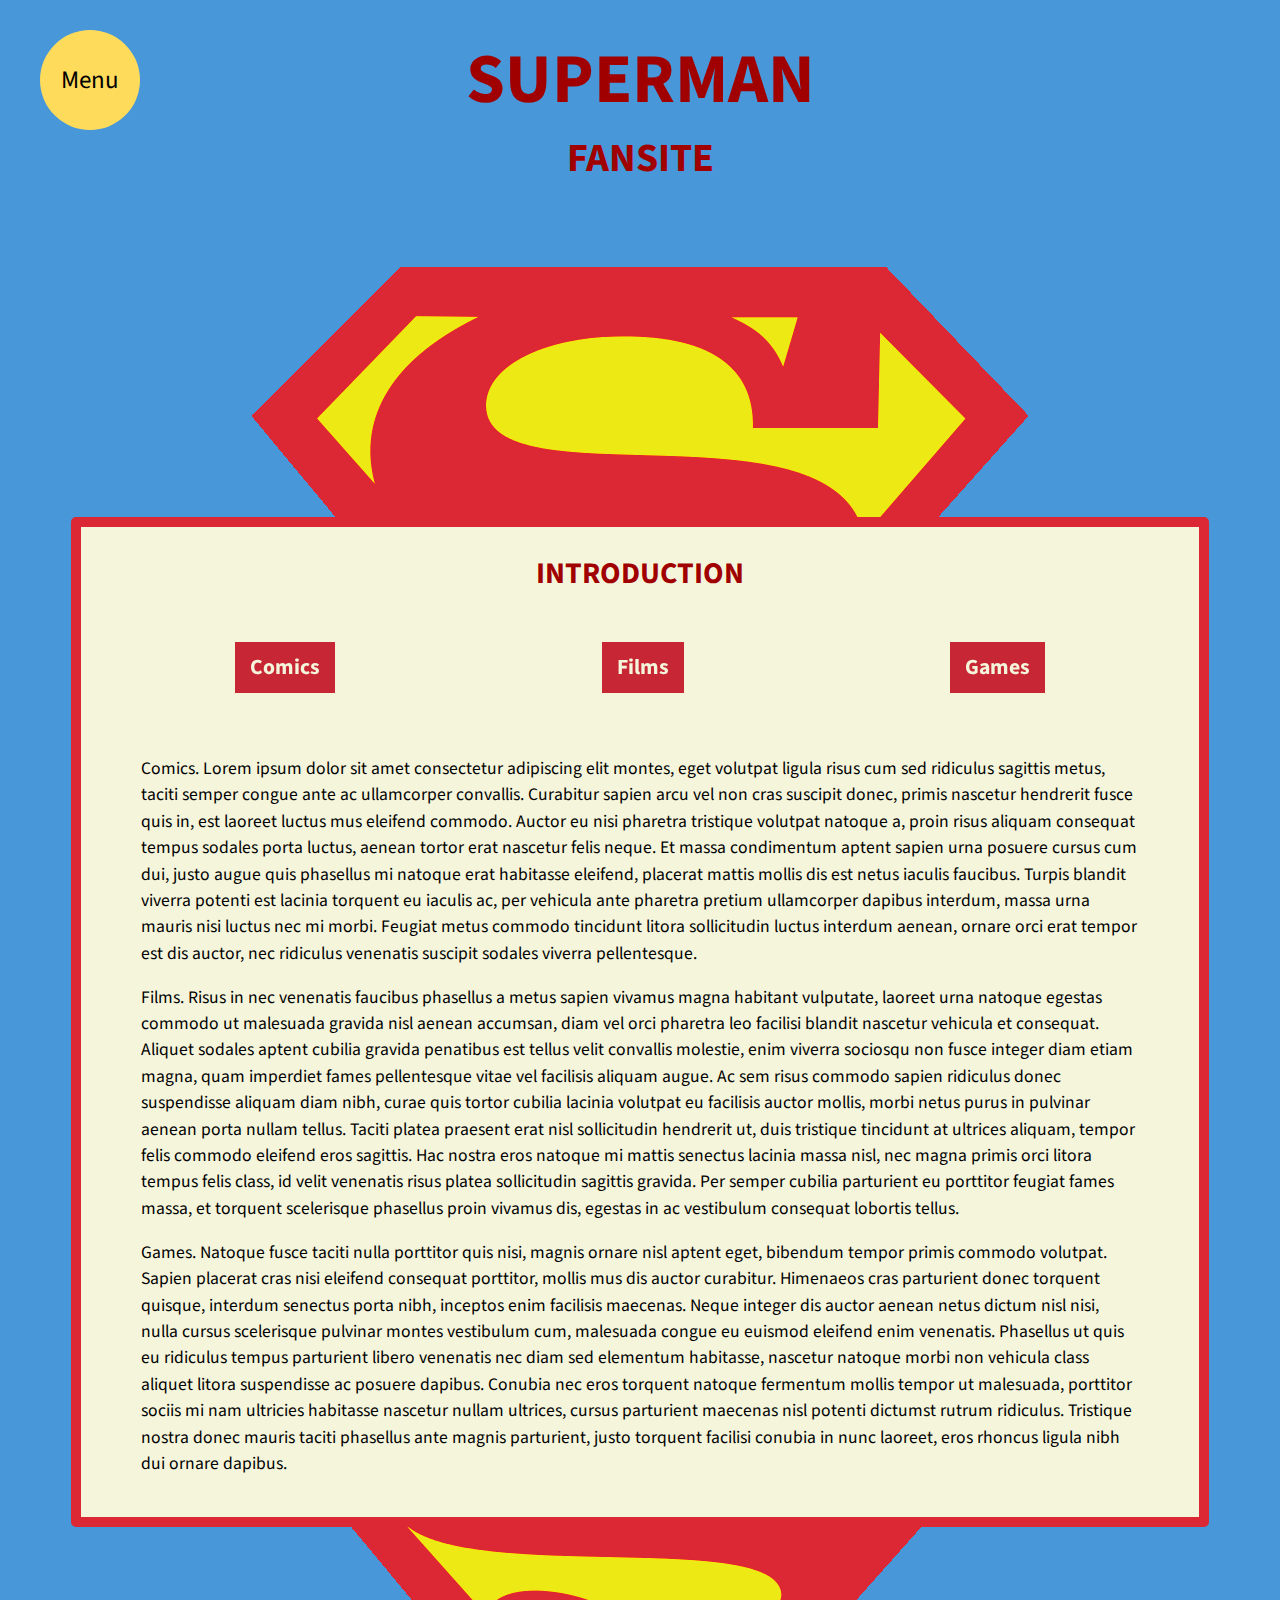
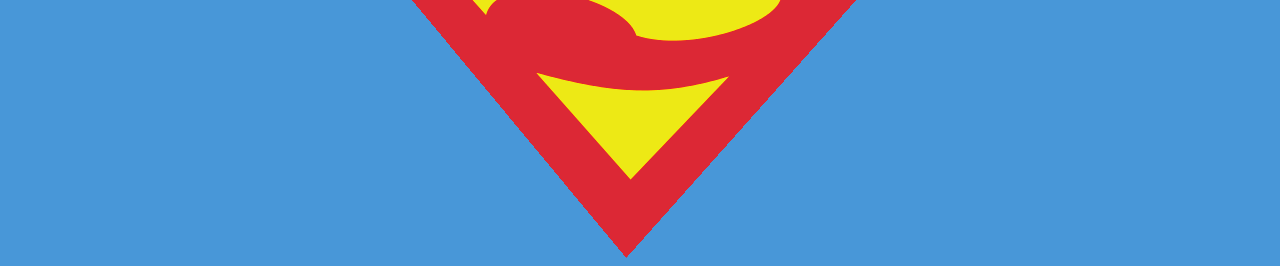
<file: index.html>
<!DOCTYPE html>
<html>
	<head>
		<title>Fansite | Simon R</title>
		<meta charset="utf-8">
		<link rel="shortcut icon" type="image/x-icon" href="assets/img/favicon.ico">
		<link href="assets/css/style.css" type="text/css" rel="stylesheet">
	</head>
<body>

<nav class="top-left open">
	<a class="disc l1">
		<div>Contact</div>
	</a>
	<a class="disc l2">
		<div>Goodies</div>
	</a>
	<a class="disc l3">
		<div>Photos</div>
	</a>
	<a class="disc l4">
		<div>Bio</div>
	</a>
	<a class="disc l5">
		<div>Intro</div>
	</a>
	<a class="disc l6 toggle">
		Menu
	</a>
</nav>

<div class="titre">
	<h1><a href="index.html">Superman</a></h1>
	<h2>Fansite</h2>
</div>


<img class="s1" src="assets/img/s1.png">


<div class="container">
	<div class="content">
		<div class="soustitre">
			<h2>Introduction</h2>
		</div>
		<div class="submenu">
			<p id="textcomics-btn">Comics</p>
			<p id="textfilms-btn">Films</p>
			<p id="textgames-btn">Games</p>
		</div>
		<div class="text">
			<p id="textcomics">Comics. Lorem ipsum dolor sit amet consectetur adipiscing elit montes, eget volutpat ligula risus cum sed ridiculus sagittis metus, taciti semper congue ante ac ullamcorper convallis. Curabitur sapien arcu vel non cras suscipit donec, primis nascetur hendrerit fusce quis in, est laoreet luctus mus eleifend commodo. Auctor eu nisi pharetra tristique volutpat natoque a, proin risus aliquam consequat tempus sodales porta luctus, aenean tortor erat nascetur felis neque. Et massa condimentum aptent sapien urna posuere cursus cum dui, justo augue quis phasellus mi natoque erat habitasse eleifend, placerat mattis mollis dis est netus iaculis faucibus. Turpis blandit viverra potenti est lacinia torquent eu iaculis ac, per vehicula ante pharetra pretium ullamcorper dapibus interdum, massa urna mauris nisi luctus nec mi morbi. Feugiat metus commodo tincidunt litora sollicitudin luctus interdum aenean, ornare orci erat tempor est dis auctor, nec ridiculus venenatis suscipit sodales viverra pellentesque.</p>
			<p id="textfilms">Films. Risus in nec venenatis faucibus phasellus a metus sapien vivamus magna habitant vulputate, laoreet urna natoque egestas commodo ut malesuada gravida nisl aenean accumsan, diam vel orci pharetra leo facilisi blandit nascetur vehicula et consequat. Aliquet sodales aptent cubilia gravida penatibus est tellus velit convallis molestie, enim viverra sociosqu non fusce integer diam etiam magna, quam imperdiet fames pellentesque vitae vel facilisis aliquam augue. Ac sem risus commodo sapien ridiculus donec suspendisse aliquam diam nibh, curae quis tortor cubilia lacinia volutpat eu facilisis auctor mollis, morbi netus purus in pulvinar aenean porta nullam tellus. Taciti platea praesent erat nisl sollicitudin hendrerit ut, duis tristique tincidunt at ultrices aliquam, tempor felis commodo eleifend eros sagittis. Hac nostra eros natoque mi mattis senectus lacinia massa nisl, nec magna primis orci litora tempus felis class, id velit venenatis risus platea sollicitudin sagittis gravida. Per semper cubilia parturient eu porttitor feugiat fames massa, et torquent scelerisque phasellus proin vivamus dis, egestas in ac vestibulum consequat lobortis tellus.</p>
			<p id="textgames">Games. Natoque fusce taciti nulla porttitor quis nisi, magnis ornare nisl aptent eget, bibendum tempor primis commodo volutpat. Sapien placerat cras nisi eleifend consequat porttitor, mollis mus dis auctor curabitur. Himenaeos cras parturient donec torquent quisque, interdum senectus porta nibh, inceptos enim facilisis maecenas. Neque integer dis auctor aenean netus dictum nisl nisi, nulla cursus scelerisque pulvinar montes vestibulum cum, malesuada congue eu euismod eleifend enim venenatis. Phasellus ut quis eu ridiculus tempus parturient libero venenatis nec diam sed elementum habitasse, nascetur natoque morbi non vehicula class aliquet litora suspendisse ac posuere dapibus. Conubia nec eros torquent natoque fermentum mollis tempor ut malesuada, porttitor sociis mi nam ultricies habitasse nascetur nullam ultrices, cursus parturient maecenas nisl potenti dictumst rutrum ridiculus. Tristique nostra donec mauris taciti phasellus ante magnis parturient, justo torquent facilisi conubia in nunc laoreet, eros rhoncus ligula nibh dui ornare dapibus.</p>
		</div>
	</div>
</div>


<img class="s2" src="assets/img/s2.png">

	<script src="assets/js/jquery-3.2.1.min.js"></script>
	<script src="assets/js/script.js"></script>
</body>
</html>
</file>
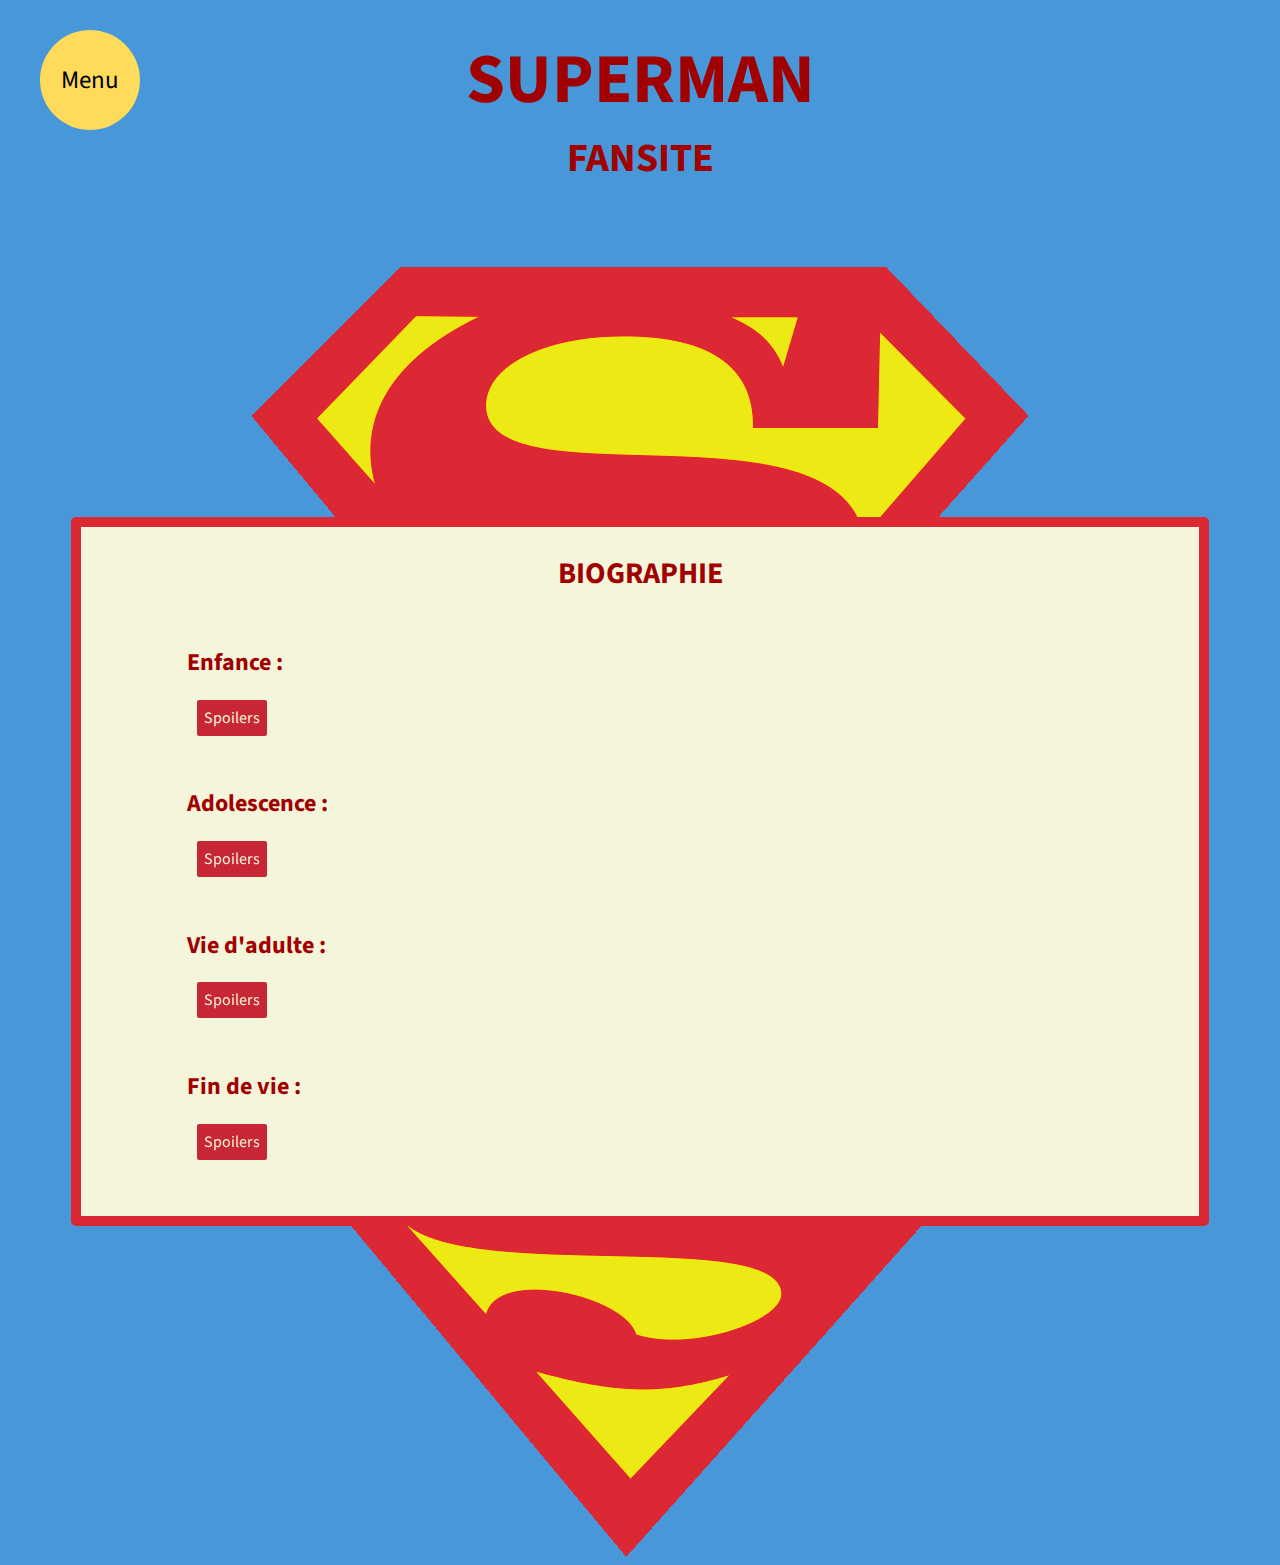
<file: bio.html>
<!DOCTYPE html>
<html>
	<head>
		<title>Fansite | Simon R</title>
		<meta charset="utf-8">
		<link rel="shortcut icon" type="image/x-icon" href="assets/img/favicon.ico">
		<link href="assets/css/style.css" type="text/css" rel="stylesheet">
	</head>
<body>

<nav class="top-left open">
	<a class="disc l1">
		<div>Contact</div>
	</a>
	<a class="disc l2">
		<div>Goodies</div>
	</a>
	<a class="disc l3">
		<div>Photos</div>
	</a>
	<a class="disc l4">
		<div>Bio</div>
	</a>
	<a class="disc l5">
		<div>Intro</div>
	</a>
	<a class="disc l6 toggle">
		Menu
	</a>
</nav>

<div class="titre">
	<h1><a href="index.html">Superman</a></h1>
	<h2>Fansite</h2>
</div>


<img class="s1" src="assets/img/s1.png">


<div class="container">
	<div class="content bio">

		<div class="soustitre">
			<h2>Biographie</h2>
		</div>

		<h2>Enfance :</h2>
		<a href="a1" class="spoiler-btn">Spoilers</a>    
	    <div id="a1" class="spoiler">
	    	enfance<br>
	    	Lorem ipsum dolor sit amet, consectetur adipisicing elit, sed do eiusmod
	    	tempor incididunt ut labore et dolore magna aliqua. Ut enim ad minim veniam,
	    	quis nostrud exercitation ullamco laboris nisi ut aliquip ex ea commodo
	    	consequat. Duis aute irure dolor in reprehenderit in voluptate velit esse
	    	cillum dolore eu fugiat nulla pariatur. Excepteur sint occaecat cupidatat non
	    	proident, sunt in culpa qui officia deserunt mollit anim id est laborum.
	    </div> 
	    
	    <h2>Adolescence :</h2>
	    <a href="a2" class="spoiler-btn">Spoilers</a>
	    <div id="a2" class="spoiler">
	    	adolescence<br>
	    	Lorem ipsum dolor sit amet, consectetur adipisicing elit, sed do eiusmod
	    	tempor incididunt ut labore et dolore magna aliqua. Ut enim ad minim veniam,
	    	quis nostrud exercitation ullamco laboris nisi ut aliquip ex ea commodo
	    	consequat. Duis aute irure dolor in reprehenderit in voluptate velit esse
	    	cillum dolore eu fugiat nulla pariatur. Excepteur sint occaecat cupidatat non
	    	proident, sunt in culpa qui officia deserunt mollit anim id est laborum.
	    </div>
	    
	    <h2>Vie d'adulte :</h2>
	    <a href="a3" class="spoiler-btn">Spoilers</a>
	    <div id="a3" class="spoiler">
	    	vie d'adulte<br>
	    	Lorem ipsum dolor sit amet, consectetur adipisicing elit, sed do eiusmod
	    	tempor incididunt ut labore et dolore magna aliqua. Ut enim ad minim veniam,
	    	quis nostrud exercitation ullamco laboris nisi ut aliquip ex ea commodo
	    	consequat. Duis aute irure dolor in reprehenderit in voluptate velit esse
	    	cillum dolore eu fugiat nulla pariatur. Excepteur sint occaecat cupidatat non
	    	proident, sunt in culpa qui officia deserunt mollit anim id est laborum.
	    </div>
	    
	    <h2>Fin de vie :</h2>
	    <a href="a4" class="spoiler-btn">Spoilers</a>
	    <div id="a4" class="spoiler">
	    	fin de vie<br>
	    	Lorem ipsum dolor sit amet, consectetur adipisicing elit, sed do eiusmod
	    	tempor incididunt ut labore et dolore magna aliqua. Ut enim ad minim veniam,
	    	quis nostrud exercitation ullamco laboris nisi ut aliquip ex ea commodo
	    	consequat. Duis aute irure dolor in reprehenderit in voluptate velit esse
	    	cillum dolore eu fugiat nulla pariatur. Excepteur sint occaecat cupidatat non
	    	proident, sunt in culpa qui officia deserunt mollit anim id est laborum.
	    </div>

	</div>
</div>


<img class="s2" src="assets/img/s2.png">

	<script src="assets/js/jquery-3.2.1.min.js"></script>
	<script src="assets/js/script.js"></script>
</body>
</html>
</file>
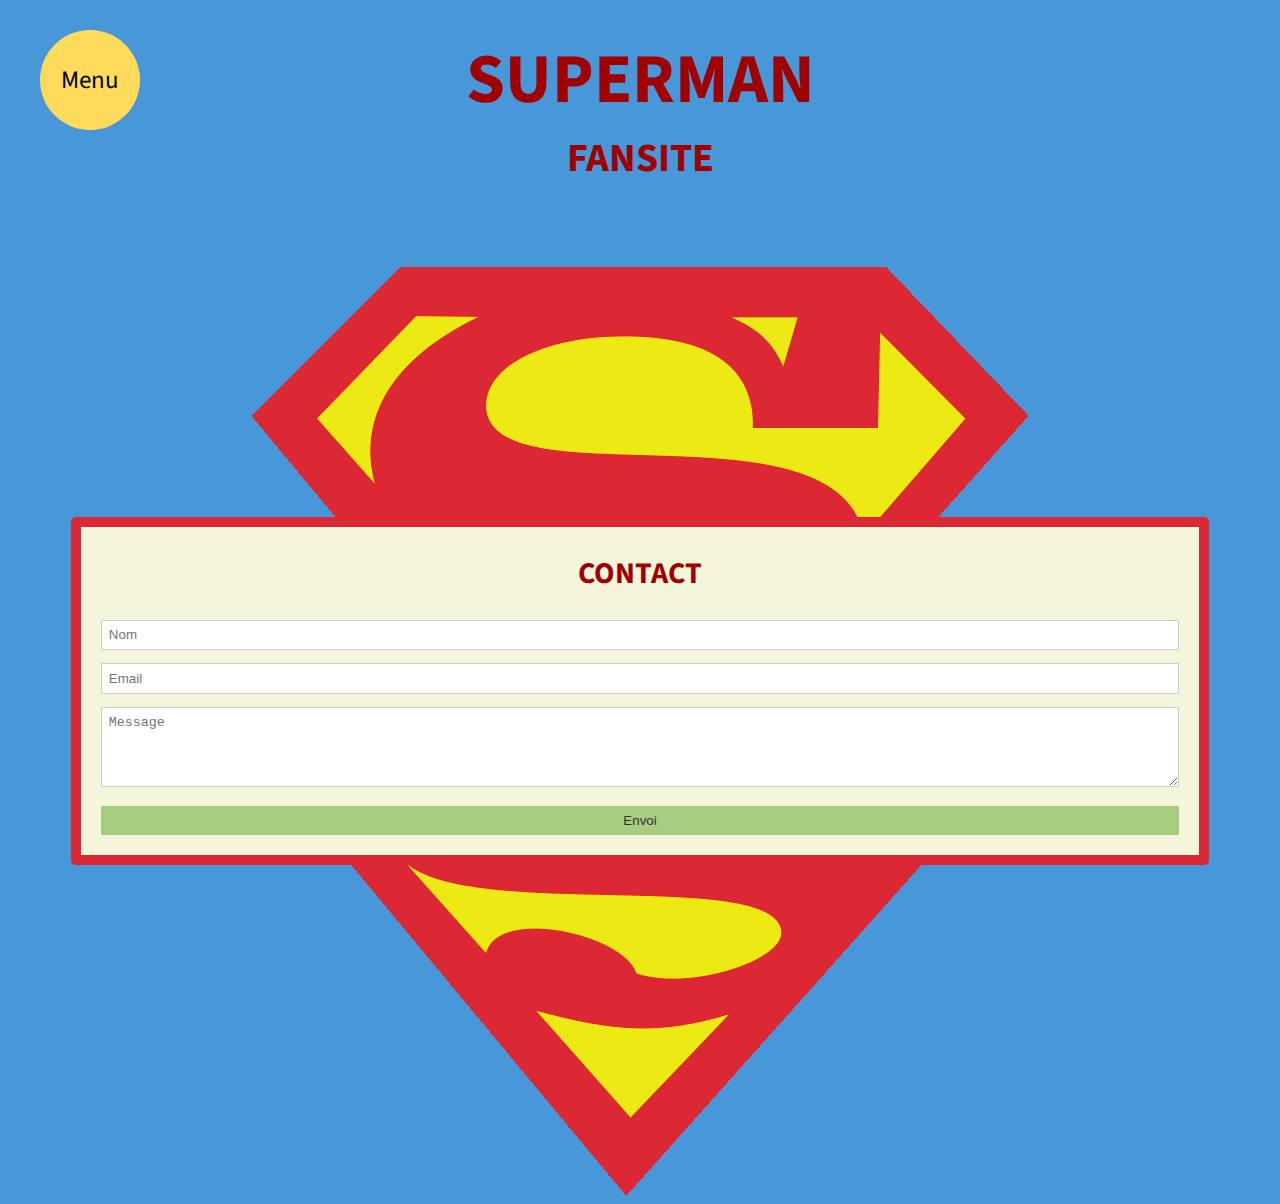
<file: contact.html>
<!DOCTYPE html>
<html>
	<head>
		<title>Fansite | Simon R</title>
		<meta charset="utf-8">
		<link rel="shortcut icon" type="image/x-icon" href="assets/img/favicon.ico">
		<link href="assets/css/style.css" type="text/css" rel="stylesheet">
	</head>
<body>

<nav class="top-left open">
	<a class="disc l1">
		<div>Contact</div>
	</a>
	<a class="disc l2">
		<div>Goodies</div>
	</a>
	<a class="disc l3">
		<div>Photos</div>
	</a>
	<a class="disc l4">
		<div>Bio</div>
	</a>
	<a class="disc l5">
		<div>Intro</div>
	</a>
	<a class="disc l6 toggle">
		Menu
	</a>
</nav>

<div class="titre">
	<h1><a href="index.html">Superman</a></h1>
	<h2>Fansite</h2>
</div>


<img class="s1" src="assets/img/s1.png">


<div class="container">
	<div class="content">
		<div class="soustitre">
			<h2>Contact</h2>
		</div>
			<form id="contact" name="contact" accept-charset="utf-8">
			    <label>
			    	<span>Nom</span>
			    	<input name="name" type="text" placeholder="Nom"/>
			    </label>
			    <label>
			    	<span>Email</span>
			    	<input name="email" type="email" placeholder="Email"/>
			    </label>
			    <label>
			    	<span>Message</span>
			    	<textarea name="message" placeholder="Message"></textarea>
			    </label>
			    <input name="submit" type="submit" value="Envoi"/>
			</form>
	</div>
</div>


<img class="s2" src="assets/img/s2.png">

	<script src="assets/js/jquery-3.2.1.min.js"></script>
	<script src="assets/js/script.js"></script>
</body>
</html>
</file>
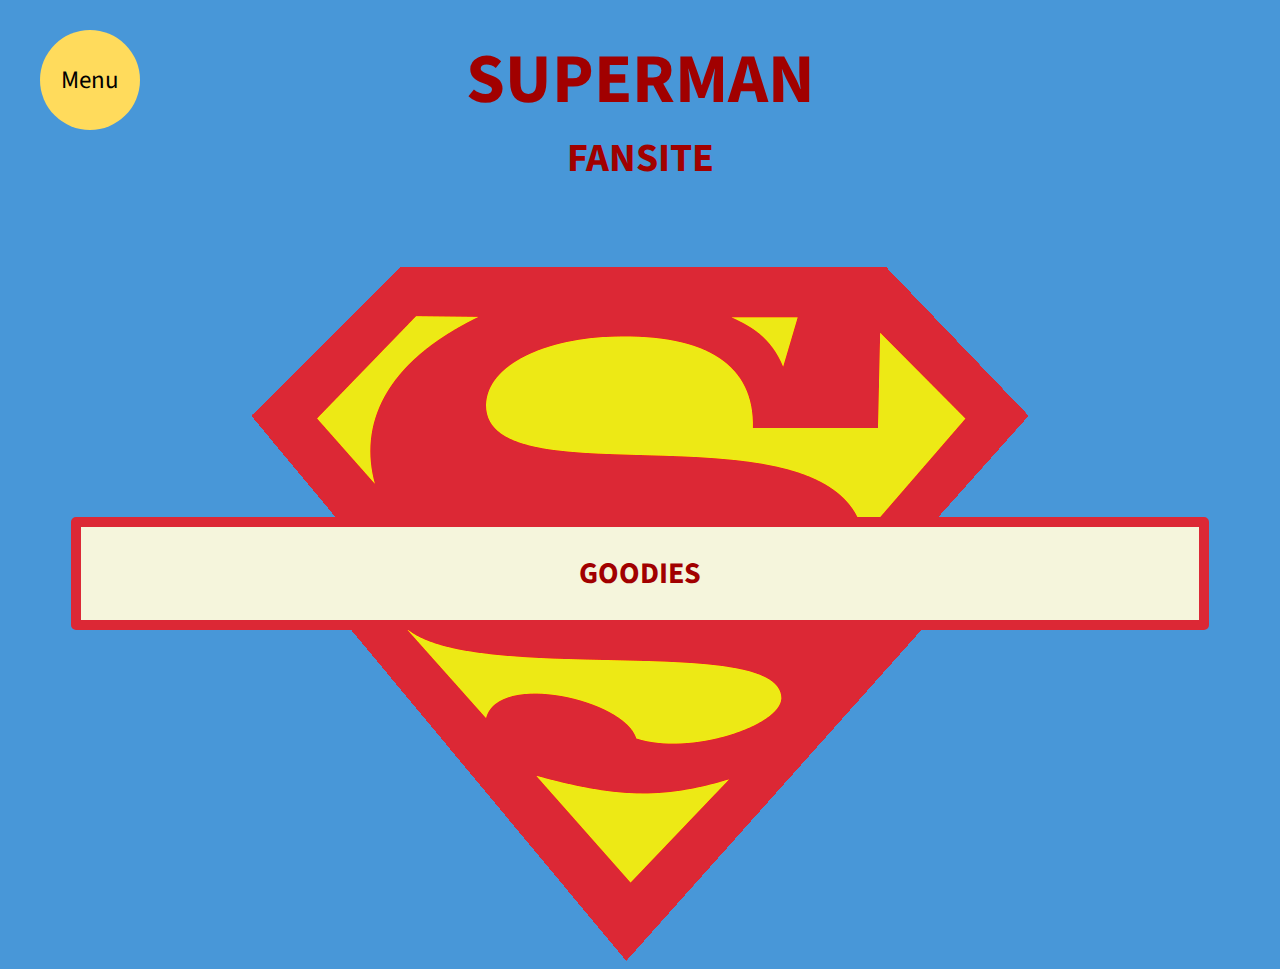
<file: goodies.html>
<!DOCTYPE html>
<html>
	<head>
		<title>Fansite | Simon R</title>
		<meta charset="utf-8">
		<link rel="shortcut icon" type="image/x-icon" href="assets/img/favicon.ico">
		<link href="assets/css/style.css" type="text/css" rel="stylesheet">
	</head>
<body>

<nav class="top-left open">
	<a class="disc l1">
		<div>Contact</div>
	</a>
	<a class="disc l2">
		<div>Goodies</div>
	</a>
	<a class="disc l3">
		<div>Photos</div>
	</a>
	<a class="disc l4">
		<div>Bio</div>
	</a>
	<a class="disc l5">
		<div>Intro</div>
	</a>
	<a class="disc l6 toggle">
		Menu
	</a>
</nav>

<div class="titre">
	<h1><a href="index.html">Superman</a></h1>
	<h2>Fansite</h2>
</div>


<img class="s1" src="assets/img/s1.png">


<div class="container">
	<div class="content">
		<div class="soustitre">
			<h2>Goodies</h2>
		</div>

	</div>
</div>


<img class="s2" src="assets/img/s2.png">

	<script src="assets/js/jquery-3.2.1.min.js"></script>
	<script src="assets/js/script.js"></script>
</body>
</html>
</file>
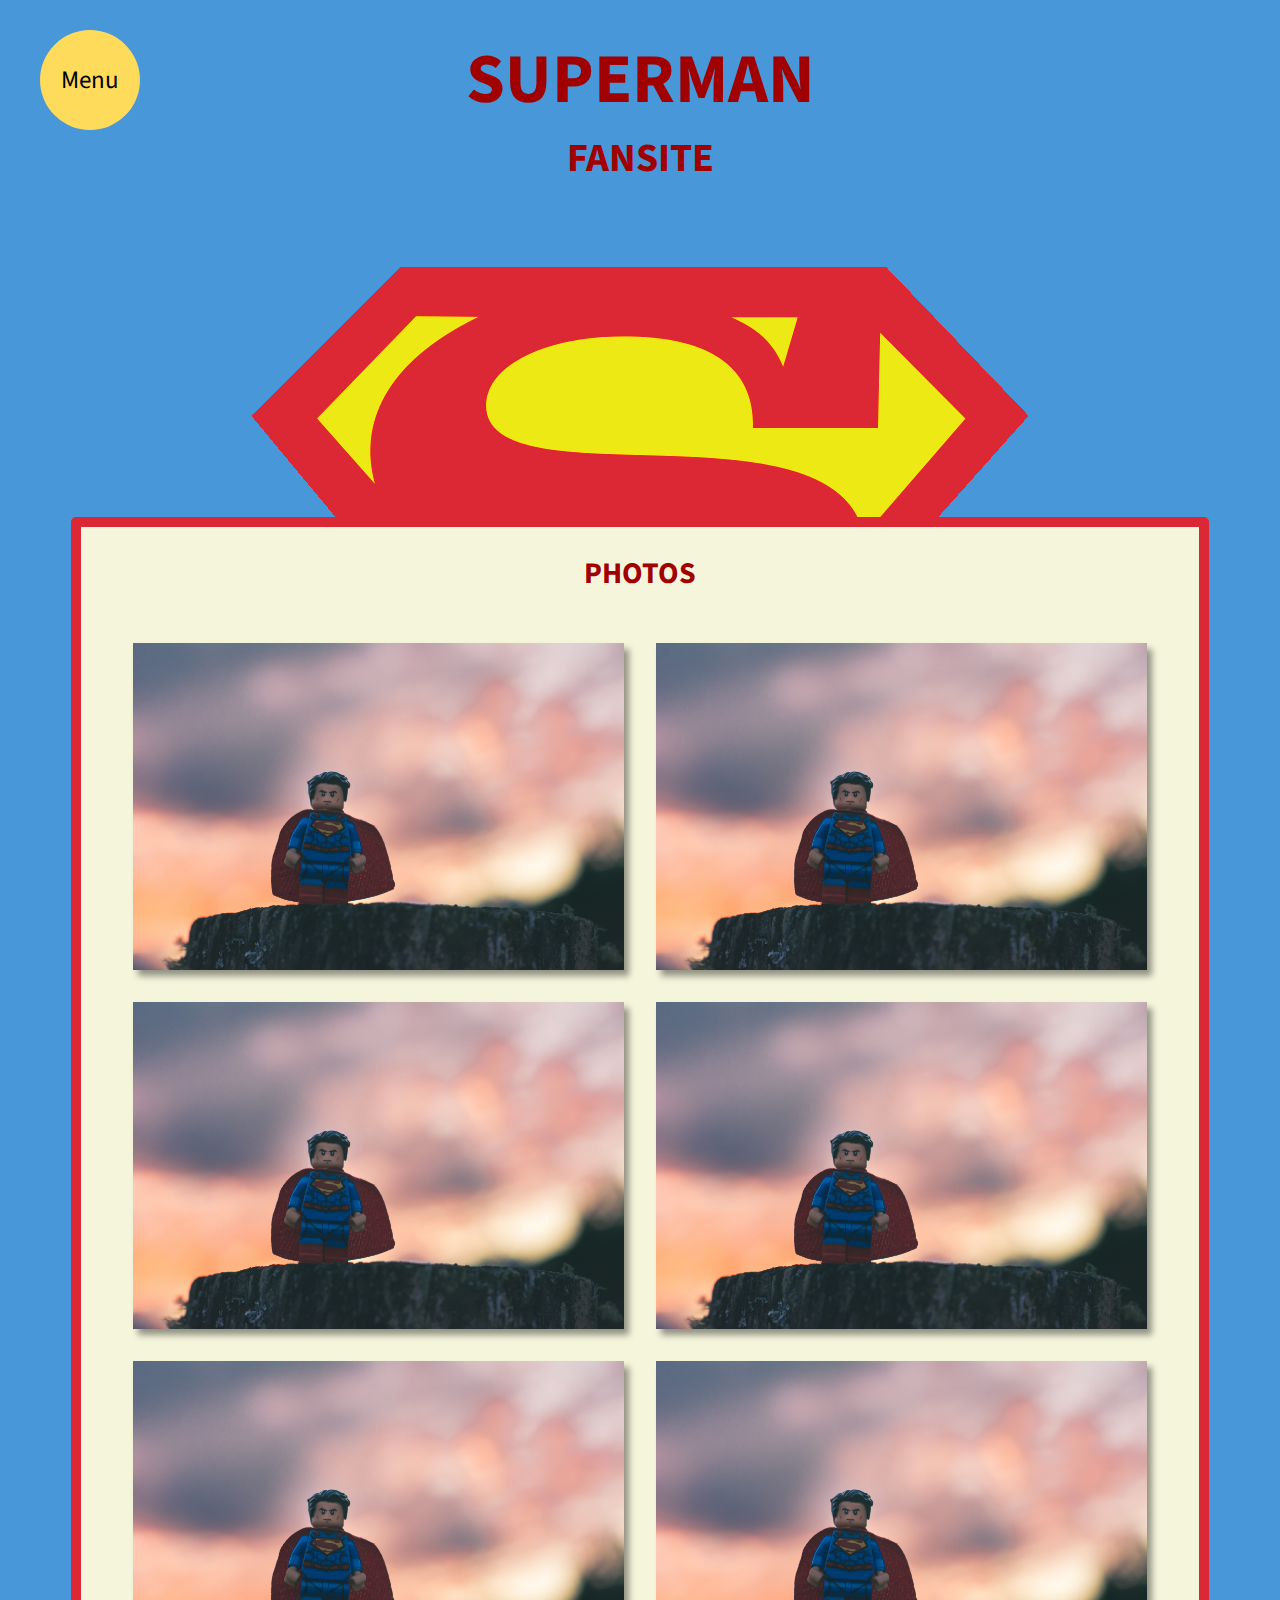
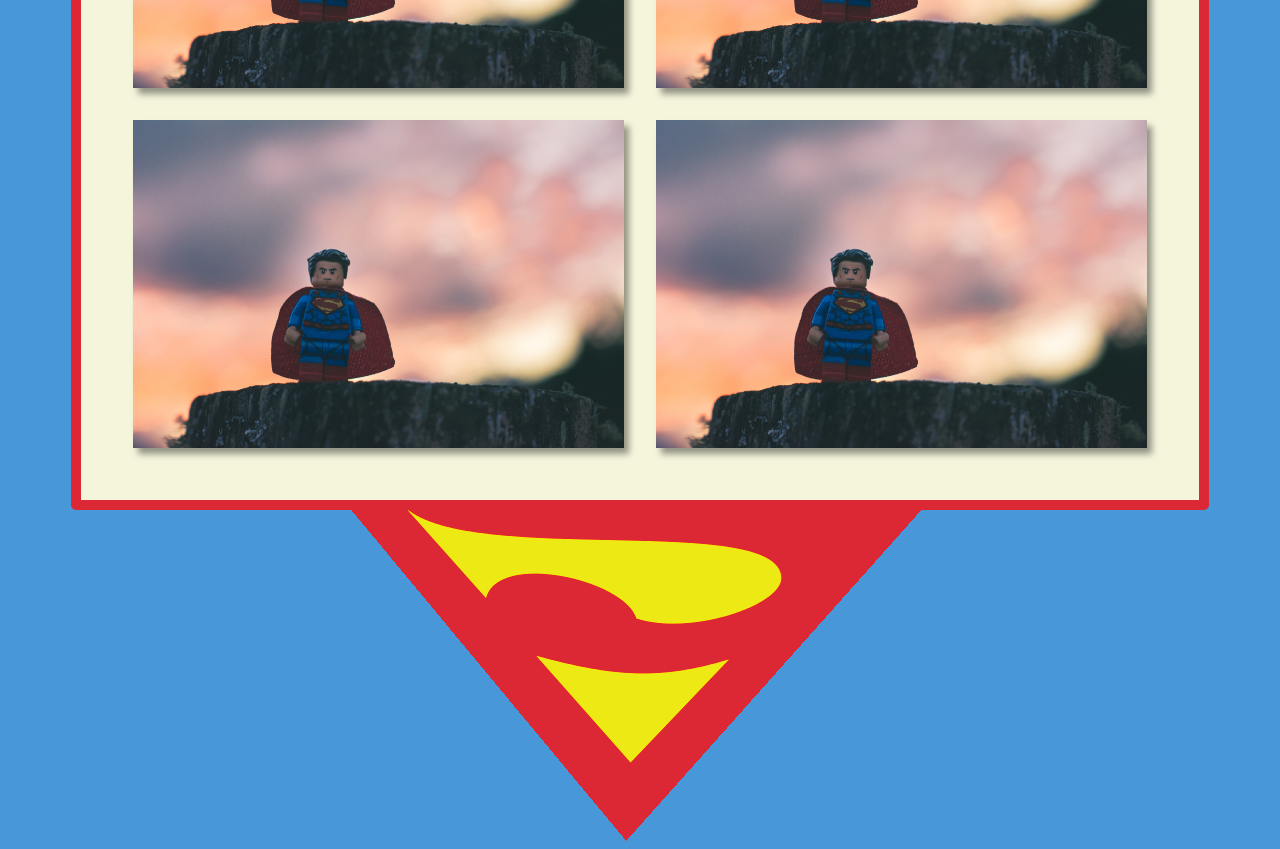
<file: photos.html>
<!DOCTYPE html>
<html>
	<head>
		<title>Fansite | Simon R</title>
		<meta charset="utf-8">
		<link rel="shortcut icon" type="image/x-icon" href="assets/img/favicon.ico">
		<link href="assets/css/style.css" type="text/css" rel="stylesheet">
	</head>
<body>

<nav class="top-left open">
	<a class="disc l1">
		<div>Contact</div>
	</a>
	<a class="disc l2">
		<div>Goodies</div>
	</a>
	<a class="disc l3">
		<div>Photos</div>
	</a>
	<a class="disc l4">
		<div>Bio</div>
	</a>
	<a class="disc l5">
		<div>Intro</div>
	</a>
	<a class="disc l6 toggle">
		Menu
	</a>
</nav>

<div class="titre">
	<h1><a href="index.html">Superman</a></h1>
	<h2>Fansite</h2>
</div>


<img class="s1" src="assets/img/s1.png">


<div class="container">
	<div class="content">
		<div class="soustitre">
			<h2>Photos</h2>
		</div>
		<div class="gallery-content">
			<div class="gallery">

				<div class="gallery-item">
					<img class="gallery-image" src="assets/img/superman.jpg" alt="">
				</div>

				<div class="gallery-item">
					<img class="gallery-image" src="assets/img/superman.jpg" alt="">
				</div>

				<div class="gallery-item">
					<img class="gallery-image" src="assets/img/superman.jpg" alt="">
				</div>

				<div class="gallery-item">
					<img class="gallery-image" src="assets/img/superman.jpg" alt="">
				</div>

				<div class="gallery-item">
					<img class="gallery-image" src="assets/img/superman.jpg" alt="">
				</div>

				<div class="gallery-item">
					<img class="gallery-image" src="assets/img/superman.jpg" alt="">
				</div>

				<div class="gallery-item">
					<img class="gallery-image" src="assets/img/superman.jpg" alt="">
				</div>

				<div class="gallery-item">
					<img class="gallery-image" src="assets/img/superman.jpg" alt="">
				</div>

			</div>
		</div>
	</div>
</div>


<img class="s2" src="assets/img/s2.png">

	<script src="assets/js/jquery-3.2.1.min.js"></script>
	<script src="assets/js/script.js"></script>
</body>
</html>
</file>
<file: assets/css/style.css>
@import url("https://fonts.googleapis.com/css?family=Source+Sans+Pro");
body {
  font-family: 'Source Sans Pro', sans-serif;
  background-color: #4897d8; }

.titre {
  display: block;
  margin: 0 auto;
  overflow-x: hidden;
  text-transform: uppercase;
  margin-top: 30px;
  color: #A10000; }
  .titre h1, .titre h2 {
    margin: 0;
    display: flex;
    justify-content: center;
    align-items: center; }
  .titre h1 {
    font-size: 70px; }
    .titre h1 a {
      color: #A10000;
      text-decoration: none; }
  .titre h2 {
    font-size: 40px; }

.content h2 {
  color: #A10000; }
.content .soustitre h2 {
  text-transform: uppercase;
  display: flex;
  justify-content: center;
  font-size: 30px; }

.submenu {
  position: relative;
  z-index: 10;
  display: flex;
  justify-content: space-around; }
  .submenu p {
    background-color: #C72734;
    color: beige;
    padding: 10px 15px;
    border: 1px solid beige;
    border-radius: 1px;
    font-size: 135%;
    font-weight: bold; }

.text {
  margin: 40px;
  line-height: 1.5;
  font-size: 110%; }

.s1, .s2 {
  display: block;
  margin: 0 auto;
  max-width: 100%; }

.s1 {
  margin-top: 80px; }

.container {
  background-color: beige;
  display: block;
  margin: 0 5%;
  border: 10px solid #DC2835;
  border-radius: 5px; }

.content {
  margin: 20px; }

.bio {
  margin: 0 5%;
  margin-bottom: 5%; }
  .bio .soustitre h2 {
    margin-bottom: 5%;
    margin-left: 0; }
  .bio .spoiler, .bio .spoiler-btn, .bio h2 {
    margin-left: 5%; }
  .bio .spoiler {
    display: none;
    width: 100%;
    background-color: white;
    margin: 10px; }
  .bio .spoiler-btn {
    display: table;
    position: relative;
    z-index: 10;
    text-decoration: none;
    border-radius: 2px;
    background-color: #C72734;
    color: beige;
    padding: 7px;
    margin-bottom: 5%;
    margin-left: 6%; }

@media screen and (max-width: 750px) {
  .titre {
    margin-left: 30%; }

  .container {
    margin: 0 1%; } }
@media screen and (max-width: 550px) {
  .titre {
    margin-left: 0;
    margin-top: 50%; }

  .top-left {
    margin-left: 30vw; }

  .text {
    margin: 10px; } }
@media screen and (max-width: 400px) {
  .titre {
    margin-top: 75%; }
    .titre h1 {
      font-size: 60px; }

  .top-left {
    margin-left: 23vw; } }
/* STYLE GALERIE */
*,
*::before,
*::after {
  box-sizing: border-box; }

.gallery-content {
  max-width: 100rem;
  margin: 0 auto;
  padding: 0 2rem 2rem;
  margin-top: 3em; }

.gallery {
  display: flex;
  flex-wrap: wrap;
  /* Compensate for excess margin on outer gallery flex items */
  margin: -1rem -1rem; }

.gallery-item {
  /* Minimum width of 24rem and grow to fit available space */
  flex: 1 0 24rem;
  /* Margin value should be half of grid-gap value as margins on flex items don't collapse */
  margin: 1rem;
  box-shadow: 0.3rem 0.4rem 0.4rem rgba(0, 0, 0, 0.4);
  overflow: hidden; }

.gallery-image {
  display: block;
  width: 100%;
  height: 100%;
  object-fit: cover;
  transition: transform 400ms ease-out; }

.gallery-image:hover {
  transform: scale(1.15); }

@supports (display: grid) {
  .gallery {
    display: grid;
    grid-template-columns: repeat(auto-fit, minmax(24rem, 1fr));
    grid-gap: 2rem; }

  .gallery,
  .gallery-item {
    margin: 0; } }
/* STYLE NAVBAR */
nav {
  display: block;
  position: fixed;
  width: 600px;
  height: 600px;
  user-select: none;
  transform: translate3d(25px, -25px, 0);
  transition: transform 0.5s cubic-bezier(0.3, 1.4, 0.5, 0.9); }
  nav.open {
    transform: translate3d(0, 0, 0); }
  nav.top-left {
    top: -195px;
    left: -235px; }

.disc {
  position: absolute;
  display: inline-block;
  text-align: center;
  cursor: pointer;
  font: 25px "Source Sans Pro", sans-serif;
  line-height: 40px;
  padding-top: 10px;
  border-radius: 300px;
  transform: scale3d(0.5, 0.5, 0.5) rotate3d(0, 0, 1, 173deg);
  pointer-events: none;
  opacity: 0;
  cursor: pointer;
  transition: transform 0.5s cubic-bezier(0.3, 1.4, 0.5, 0.9), opacity 0.5s; }
  .disc div {
    transform: rotate(180deg); }
  .open .disc {
    pointer-events: auto;
    opacity: 1; }

.l1 {
  top: 0px;
  left: 0px;
  right: 0px;
  bottom: 0px;
  background: #fa6e59;
  transition-delay: 0s; }
  .open .l1 {
    transition-delay: 0s;
    transform: scale3d(1, 1, 1) rotate3d(0, 0, 1, 173deg);
    opacity: 1; }
    .open .l1:hover {
      background: shade(#fa6e59, 90%);
      color: inherit;
      transition-delay: 0s;
      font-weight: bold; }
    .open .l1:active {
      background: shade(#fa6e59, 50%);
      color: #fa6e59; }
    .open .l1.toggle {
      transform: scale3d(0.9, 0.9, 0.9) rotate3d(0, 0, 1, -7deg); }

.l2 {
  top: 50px;
  left: 50px;
  right: 50px;
  bottom: 50px;
  background: #fb805a;
  transition-delay: 0.0833333333s; }
  .open .l2 {
    transition-delay: 0.0833333333s;
    transform: scale3d(1, 1, 1) rotate3d(0, 0, 1, 173deg);
    opacity: 1; }
    .open .l2:hover {
      background: shade(#fb805a, 90%);
      color: inherit;
      transition-delay: 0s;
      font-weight: bold; }
    .open .l2:active {
      background: shade(#fb805a, 50%);
      color: #fb805a; }
    .open .l2.toggle {
      transform: scale3d(0.9, 0.9, 0.9) rotate3d(0, 0, 1, -7deg); }

.l3 {
  top: 100px;
  left: 100px;
  right: 100px;
  bottom: 100px;
  background: #fc925a;
  transition-delay: 0.1666666667s; }
  .open .l3 {
    transition-delay: 0.1666666667s;
    transform: scale3d(1, 1, 1) rotate3d(0, 0, 1, 173deg);
    opacity: 1; }
    .open .l3:hover {
      background: shade(#fc925a, 90%);
      color: inherit;
      transition-delay: 0s;
      font-weight: bold; }
    .open .l3:active {
      background: shade(#fc925a, 50%);
      color: #fc925a; }
    .open .l3.toggle {
      transform: scale3d(0.9, 0.9, 0.9) rotate3d(0, 0, 1, -7deg); }

.l4 {
  top: 150px;
  left: 150px;
  right: 150px;
  bottom: 150px;
  background: #fda55b;
  transition-delay: 0.25s; }
  .open .l4 {
    transition-delay: 0.25s;
    transform: scale3d(1, 1, 1) rotate3d(0, 0, 1, 173deg);
    opacity: 1; }
    .open .l4:hover {
      background: shade(#fda55b, 90%);
      color: inherit;
      transition-delay: 0s;
      font-weight: bold; }
    .open .l4:active {
      background: shade(#fda55b, 50%);
      color: #fda55b; }
    .open .l4.toggle {
      transform: scale3d(0.9, 0.9, 0.9) rotate3d(0, 0, 1, -7deg); }

.l5 {
  top: 200px;
  left: 200px;
  right: 200px;
  bottom: 200px;
  background: #fdb75b;
  transition-delay: 0.3333333333s; }
  .open .l5 {
    transition-delay: 0.3333333333s;
    transform: scale3d(1, 1, 1) rotate3d(0, 0, 1, 173deg);
    opacity: 1; }
    .open .l5:hover {
      background: shade(#fdb75b, 90%);
      color: inherit;
      transition-delay: 0s;
      font-weight: bold; }
    .open .l5:active {
      background: shade(#fdb75b, 50%);
      color: #fdb75b; }
    .open .l5.toggle {
      transform: scale3d(0.9, 0.9, 0.9) rotate3d(0, 0, 1, -7deg); }

.l6 {
  top: 250px;
  left: 250px;
  right: 250px;
  bottom: 250px;
  background: #fec95c;
  transition-delay: 0.4166666667s; }
  .open .l6 {
    transition-delay: 0.4166666667s;
    transform: scale3d(1, 1, 1) rotate3d(0, 0, 1, 173deg);
    opacity: 1; }
    .open .l6:hover {
      background: shade(#fec95c, 90%);
      color: inherit;
      transition-delay: 0s;
      font-weight: bold; }
    .open .l6:active {
      background: shade(#fec95c, 50%);
      color: #fec95c; }
    .open .l6.toggle {
      transform: scale3d(0.9, 0.9, 0.9) rotate3d(0, 0, 1, -7deg); }

.toggle {
  line-height: 100px;
  padding: 0;
  width: 100px;
  background: #ffdb5c;
  opacity: 1;
  transform: none;
  pointer-events: auto;
  transition-delay: 0s; }
  .open .toggle {
    transform: rotate3d(0, 0, 1, 0deg); }
  .toggle:hover {
    background: shade(#ffdb5c, 90%);
    color: inherit;
    font-weight: bold; }
  .toggle:active {
    background: shade(#ffdb5c, 50%);
    color: rgba(255, 219, 92, 0.5);
    transform: scale(0.9);
    transition-duration: 0s; }

/* STYLE CONTACT */
#contact-form {
  max-width: 1208px;
  max-width: 75.5rem;
  margin: 0 auto; }

label > span, input, textarea, button {
  box-sizing: border-box; }

label {
  display: block; }

label > span {
  display: none; }

input, textarea, button {
  width: 100%;
  padding: 0.5em;
  border: none;
  font: 300 100%/1.2; }

input[type="text"], input[type="email"], textarea {
  margin: 0 0 1em;
  border: 1px solid #ccc;
  outline: none; }

input.invalid, textarea.invalid {
  border-color: #d5144d; }

textarea {
  height: 6em; }

input[type="submit"], button {
  background: #a7cd80;
  color: #333; }

input[type="submit"]:hover, button:hover {
  background: #91b36f; }

@media screen and (min-width: 10000px) {
  label > span {
    vertical-align: top;
    display: inline-block;
    width: 26.3736%;
    padding: 0.5em;
    border: 1px solid transparent;
    text-align: right; }

  input, textarea, button {
    width: 73.6263%;
    line-height: 1.5; }

  textarea {
    height: 10em; } }

/*# sourceMappingURL=style.css.map */
</file>
